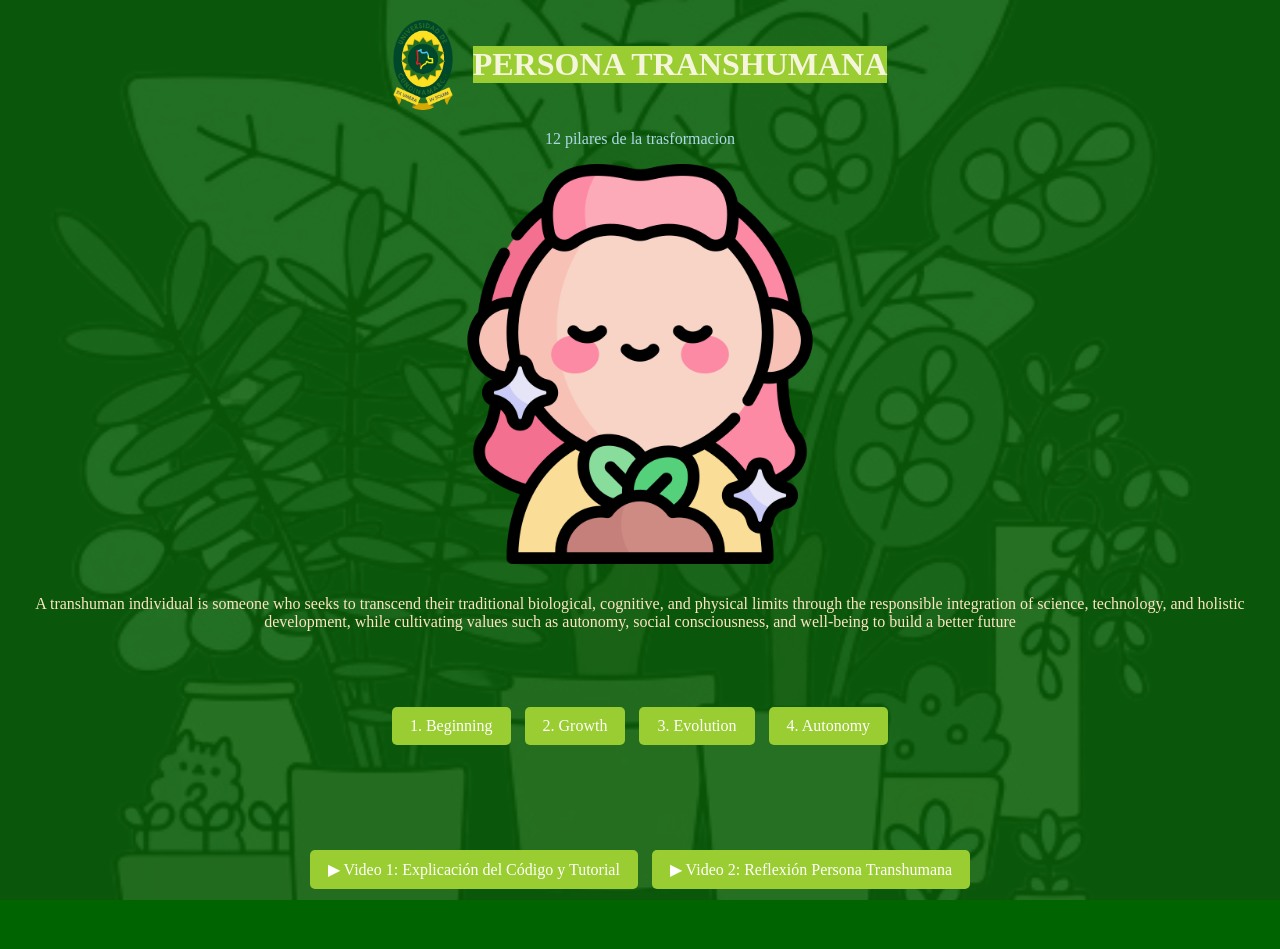
<file: index.html>
<!DOCTYPE html>
<html lang="en">
<head>
    <meta charset="UTF-8">
    <meta name="viewport" content="width=device-width, initial-scale=1.0">
    <title>pagina</title>
    <link rel="stylesheet" href="style2.css">
    </head>
<body>

    <div class="fondo"></div>


<header>
    <div class="logo">
            <img src="imagen/ucundinamarca.png" width="60px" alt="Logo U.Cundinamarca">
            <h1 class="titulo">PERSONA TRANSHUMANA</h1>
        </div>
    <p class="parrafo1"> 12  pilares de la trasformacion</p>
    <img src="imagen/1.png" width="400px" alt="" class="imagencentrada">
    <p class="texto">A transhuman individual is someone who seeks to transcend their traditional biological, cognitive, and physical limits through the responsible integration of science, technology, and holistic development, while cultivating values ​​such as autonomy, social consciousness, and well-being to build a better future</p>
</header>


<nav>
    <a href="inicio.html">1. Beginning </a>
    <a href="cuerpo.html">2. Growth </a>
    <a href="cuerpo2.html">3. Evolution </a>
    <a href="cuerpo3.html">4. Autonomy </a>
</nav>

<div class="centrar">
        <a href="imagen/código y página.mp4" target="_blank" class="btn">▶ Video 1: Explicación del Código y Tutorial</a>
        <a href="imagen/ingles.mp4" target="_blank" class="btn-next">▶ Video 2: Reflexión Persona Transhumana</a>
    </div>

</body>
</html>
</file>
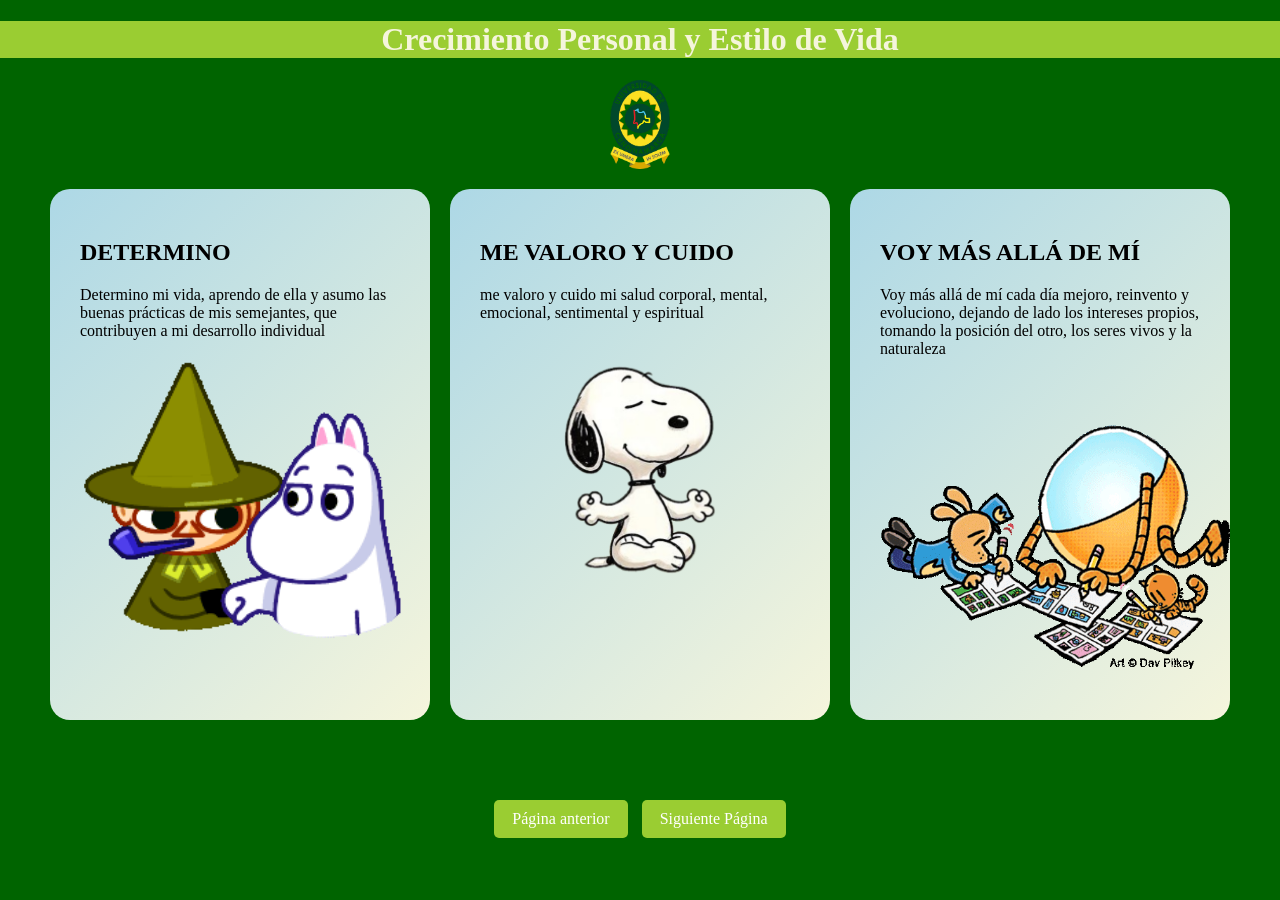
<file: cuerpo.html>
<!DOCTYPE html>
<head>
    <meta charset="UTF-8">
    <meta name="viewport" content="width=device-width, initial-scale=1.0">
    <title>pagina</title>
    <link rel="stylesheet" href="style2.css">
    </head>
<html>
    <body>
        <h1>Crecimiento Personal y Estilo de Vida</h1>
        <div class="logo">
            <img src="imagen/ucundinamarca.png" width="60px" alt="Logo U.Cundinamarca">
        </div>

<div class="tarjetas">
    <div class="pilar">
        <h2>DETERMINO</h2>
        <p>Determino mi vida, aprendo de ella y asumo las buenas prácticas de mis semejantes, que contribuyen a mi desarrollo individual</p>
        <img src="imagen/moomin5.gif" width="330px" alt="">
   </div>
   
   <div class="pilar">
        <h2>ME VALORO Y CUIDO</h2>
        <p>me valoro y cuido mi salud corporal, mental, emocional, sentimental y espiritual</p>
        <img src="imagen/snoopy.png" width="330px" alt="">
    </div>

    <div class="pilar">
        <h2>VOY MÁS ALLÁ DE MÍ</h2>
        <p>Voy más allá de mí cada día mejoro, reinvento y evoluciono, dejando de lado los intereses propios, tomando la posición del otro, los seres vivos 
            y la naturaleza</p>
        <img src="imagen/dogman1.gif" width="350px" alt="">
    </div>

    <div class="centrar">
        <a href="inicio.html" class="btn">Página anterior</a>
        <a href="cuerpo2.html" class="btn-next">Siguiente Página</a>
    </div>
</div>

    </body>
</html>
</file>
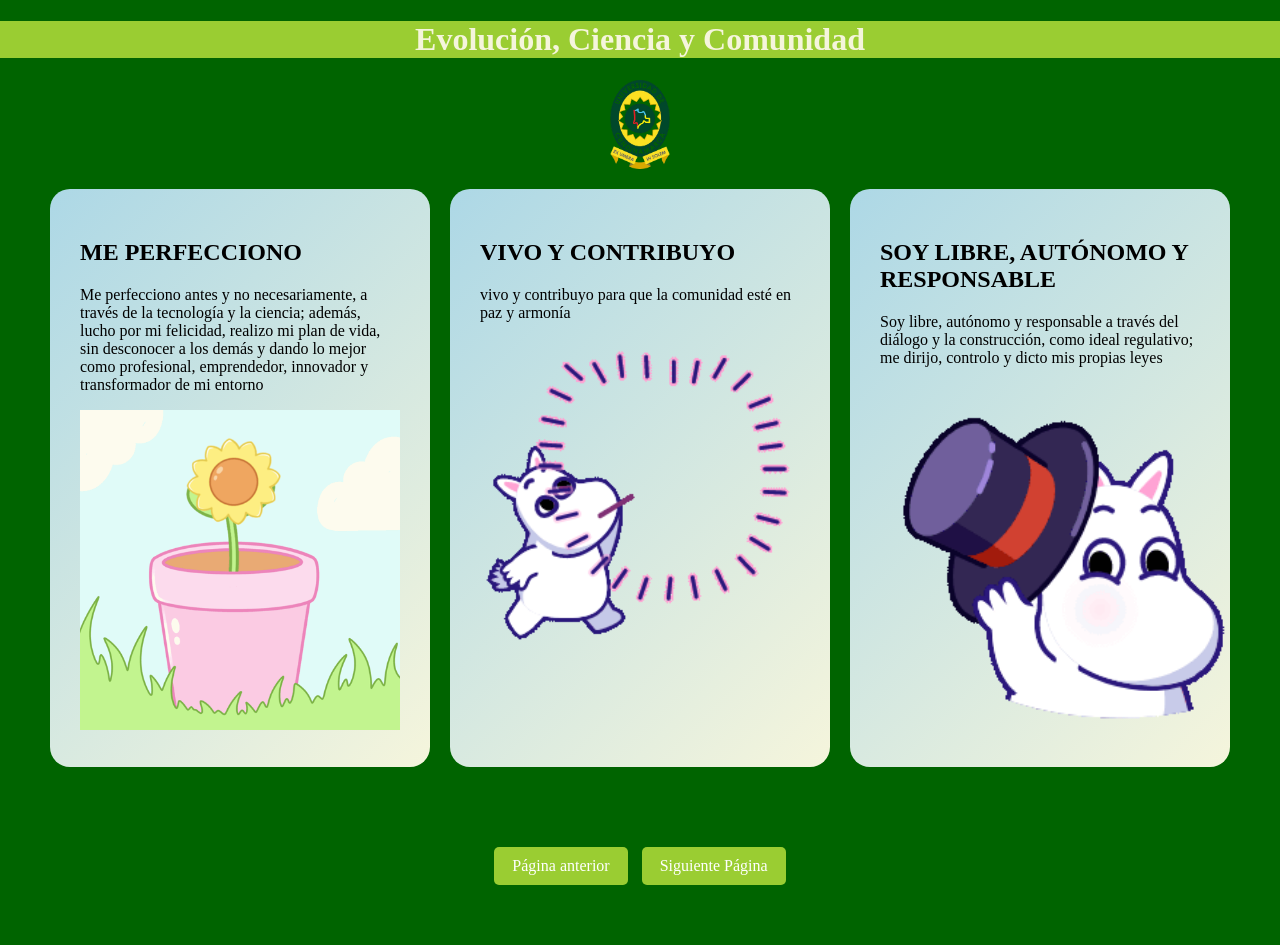
<file: cuerpo2.html>
<!DOCTYPE html>
<head>
    <meta charset="UTF-8">
    <meta name="viewport" content="width=device-width, initial-scale=1.0">
    <title>pagina</title>
    <link rel="stylesheet" href="style2.css">
    </head>
<html>
    <body>
        <h1> Evolución, Ciencia y Comunidad </h1>
        <div class="logo">
            <img src="imagen/ucundinamarca.png" width="60px" alt="Logo U.Cundinamarca">
        </div>

<div class="tarjetas">
    <div class="pilar">
        <h2>ME PERFECCIONO</h2>
        <p>Me perfecciono antes y no necesariamente, a través de la tecnología y la ciencia; además, lucho por mi felicidad, realizo mi plan de vida, sin desconocer a los demás y dando lo mejor como profesional, emprendedor, innovador y transformador de mi entorno</p>
        <img src="imagen/crecer.gif" width="320px" alt="">
    </div>

    <div class="pilar">
        <h2>VIVO Y CONTRIBUYO</h2>
        <p>vivo y contribuyo para que la comunidad esté en paz y armonía</p>
        <img src="imagen/moomin4.gif" width="320px" alt="">
    </div>

    <div class="pilar">
        <h2>SOY LIBRE, AUTÓNOMO Y RESPONSABLE</h2>
        <p>Soy libre, autónomo y responsable a través del diálogo y la construcción, como ideal regulativo; me dirijo, controlo y dicto mis propias leyes</p>
        <img src="imagen/moomin.gif" width="350px" alt="">
    </div>
    
    <div class="centrar">
        <a href="cuerpo.html" class="btn">Página anterior</a>
        <a href="cuerpo3.html" class="btn-next">Siguiente Página</a>
    </div>
</div>
    </body>
</html>
</file>
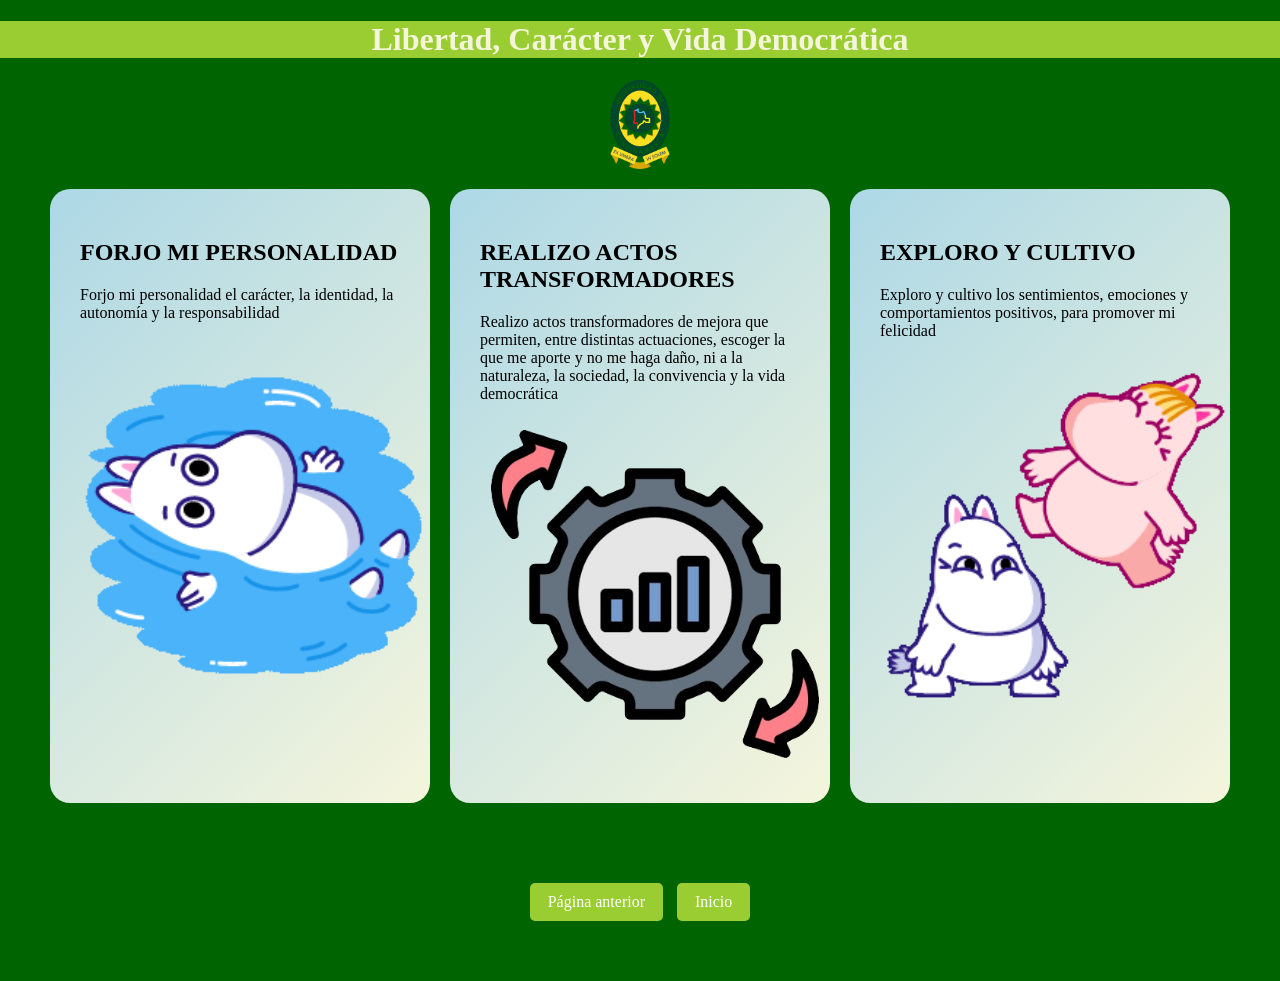
<file: cuerpo3.html>
<!DOCTYPE html>
<head>
    <meta charset="UTF-8">
    <meta name="viewport" content="width=device-width, initial-scale=1.0">
    <title>pagina</title>
    <link rel="stylesheet" href="style2.css">
    </head>
<html>
    <body>
        <h1> Libertad, Carácter y Vida Democrática </h1>
        <div class="logo">
            <img src="imagen/ucundinamarca.png" width="60px" alt="Logo U.Cundinamarca">
        </div>
<div class="tarjetas">
    <div class="pilar">
        <h2>FORJO MI PERSONALIDAD</h2>
        <p>Forjo mi personalidad el carácter, la identidad, la autonomía y la responsabilidad</p>
        <img src="imagen/moomin3.gif" width="350px" alt="">
    </div>
   
    <div class="pilar">
            <h2>REALIZO ACTOS TRANSFORMADORES</h2>
            <p>Realizo actos transformadores de mejora que permiten, entre distintas actuaciones, escoger la que me aporte y no me haga daño, ni a la naturaleza, la sociedad, la convivencia y la vida democrática</p>
            <img src="imagen/TRASFORMA.png" width="350px" alt="">
    </div>
    
    <div class="pilar">
        <h2>EXPLORO Y CULTIVO</h2>
        <p>Exploro y cultivo los sentimientos, emociones y comportamientos positivos, para promover mi felicidad </p>
        <img src="imagen/moomin2.gif" width="350px" alt="">
    </div>
    
    <div class="centrar">
        <a href="cuerpo2.html" class="btn">Página anterior</a>
        <a href="index.html" class="btn-next">Inicio</a>
    </div>
</div>
    </body>
</html>
</file>
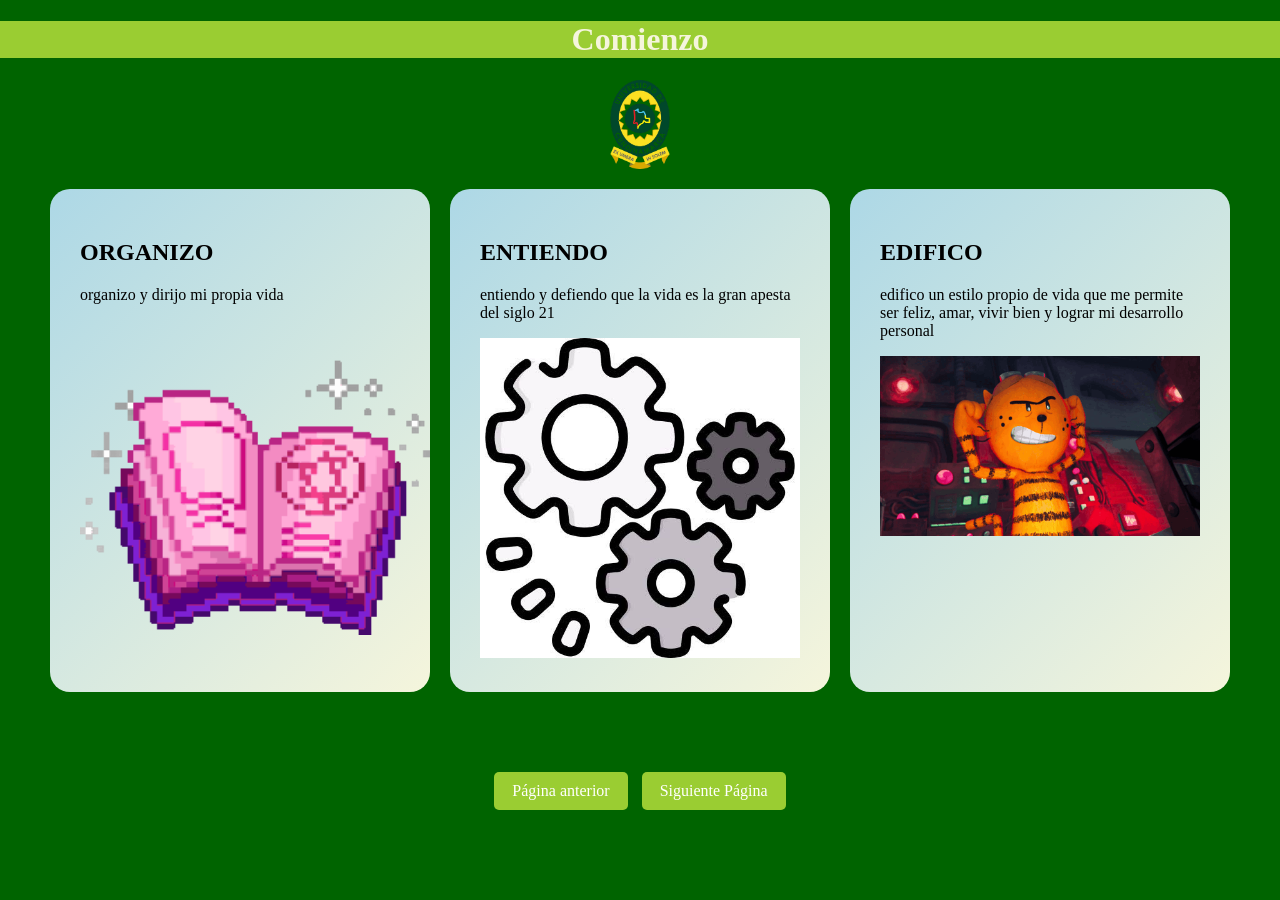
<file: inicio.html>
<!DOCTYPE html>
<head>
    <meta charset="UTF-8">
    <meta name="viewport" content="width=device-width, initial-scale=1.0">
    <title>pagina</title>
    <link rel="stylesheet" href="style2.css">
    </head>
<html>
    <body>
        <h1> Comienzo </h1>
        <div class="logo">
            <img src="imagen/ucundinamarca.png" width="60px" alt="Logo U.Cundinamarca">
        </div>
<div class="tarjetas">
    <div class="pilar">
        <h2>ORGANIZO</h2>
        <p>organizo y dirijo mi propia vida</p>
        <img src="imagen/libro.gif" width="350px" alt="">
    </div>

    <div class="pilar">
        <h2>ENTIENDO</h2>
        <p>entiendo y defiendo que la vida es la gran apesta del siglo 21</p>
        <img src="imagen/engranaje.jpg" width="320px" alt="">
    </div>

    <div class="pilar">
        <h2>EDIFICO</h2>
        <p>edifico un estilo propio de vida que me permite ser feliz, amar, vivir bien y lograr mi desarrollo personal</p>
        <img src="imagen/petey.gif" width="320px" alt="">
    </div>

    <div class="centrar">
        <a href="index.html" class="btn">Página anterior</a>
        <a href="cuerpo.html" class="btn-next">Siguiente Página</a>
    </div>
</div>    
    </body>
</html>
</file>
<file: style2.css>
body {
    background-color: darkgreen; 
    color: lightblue;             
    margin: 0;
    padding: 0;
}

h1 {
    background-color: yellowgreen;
    color: beige;
    text-align: center;
}
.parrafo1 {
    text-align: center;
}
.imagencentrada{
    display: block;
    margin-left: auto;
    margin-right: auto;
}
nav {
    text-align: center;
    padding: 15px;
}
nav a {
    display: inline-block;     
    background-color: yellowgreen; 
    color: white;             
    padding: 10px 18px;     
    margin: 5px;                
    border-radius: 5px;       
    transition: background-color 0.3s;
    text-align: center;
    margin-top: 30px;
    margin-bottom: 30px;
    text-decoration: none;
}

.btn, .btn-next{
    display: inline-block;     
    background-color: yellowgreen; 
    color: white;             
    padding: 10px 18px;     
    margin: 5px;                
    border-radius: 5px;       
    transition: background-color 0.3s;
    text-align: center;
    margin-top: 30px;
    margin-bottom: 30px;
    text-decoration: none;
}
.centrar{
    text-align: center;
    margin-top: 30px;
    margin-bottom: 30px;
}

.pilar {
    background: linear-gradient(135deg, lightblue, beige);
    color: black;
    border-radius: 20px;
    padding: 30px;
    max-width: 450px;                  
    margin: 30px auto;
    margin-bottom: 40px;     
    flex: 1 1 280px;           
    max-width: 320px;         
    margin: 0;            
}

.pilar:hover{
    transform: translateY(-8px);
}
.tarjetas{
    display: flex;             
    flex-wrap: wrap;           
    justify-content: center;   
    gap: 20px;                 
    max-width: 1200px;         
    margin: 0 auto;
}

.texto{
    text-align: center;
    padding: 15px;
    color: bisque;
    animation: flotar 3s ease-in-out infinite;
}
@keyframes flotar {
    0% {
        transform: translateY(0px);
    }
    50% {
        transform: translateY(-8px);
    }
    100% {
        transform: translateY(0px);
    }
}
.logo {
    display: flex;         
    align-items: center;       
    justify-content: center;   
    gap: 20px;                 
    margin: 20px auto;
    max-width: 900px;
}

.fondo {
    position: fixed;
    top: 0;
    left: 0;
    width: 100vw;
    height: 100vh;
    z-index: -2;
    pointer-events: none;
    overflow: hidden;
    background-color: #004d1a;
    background-image: url('imagen/planta.png');
    background-size: cover;       
    background-position: center;  
    background-repeat: no-repeat;
    opacity: 0.25;   
    filter: grayscale(80%) brightness(0.7) contrast(0.9);
}
</file>
